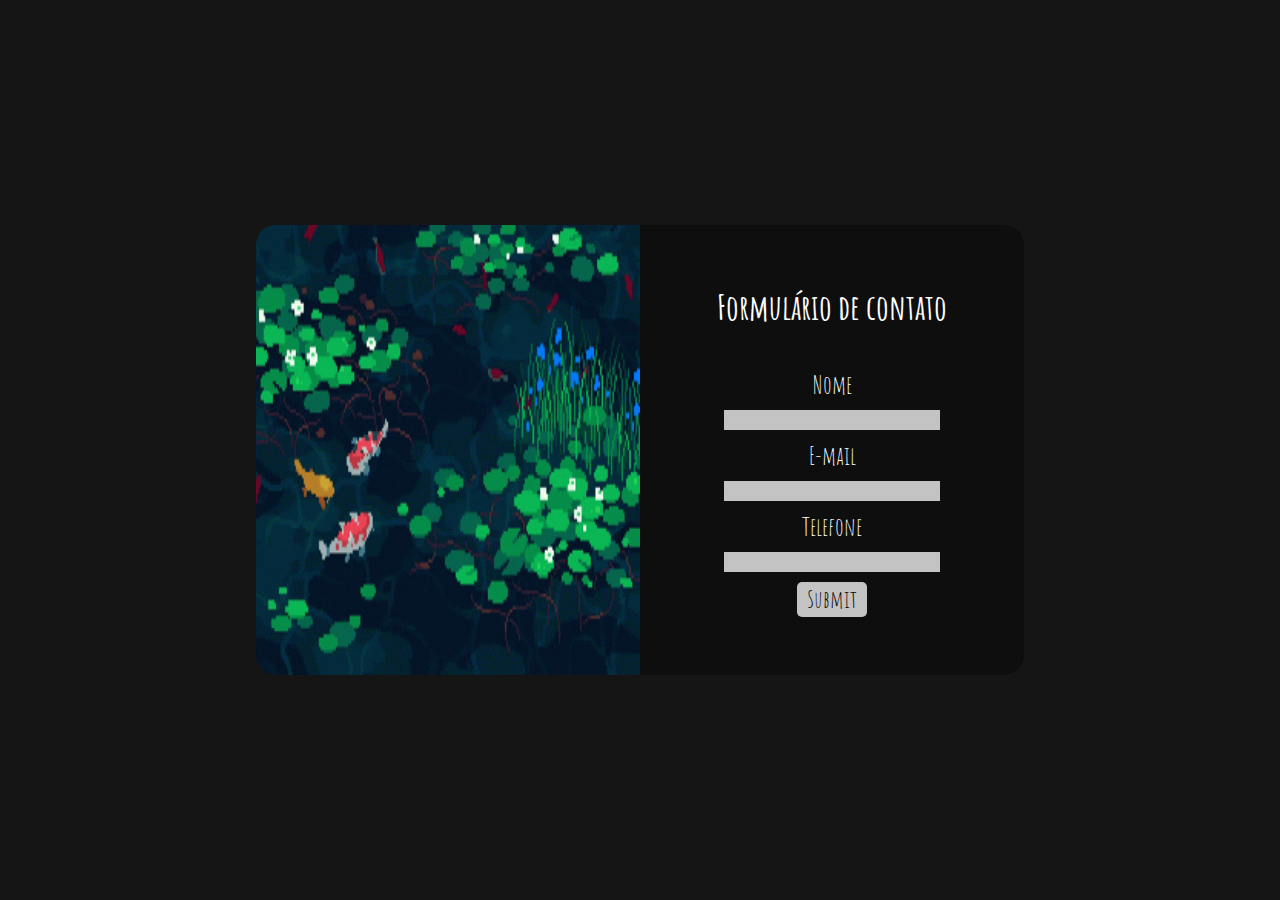
<file: assets/index.html>
<!DOCTYPE html>
<html>
<head>
	<meta charset="utf-8">
	<meta name="viewport" content="width=device-width, initial-scale=1">
	<title>Formulário</title>
	<link rel="shortcut icon" type="image/x-icon" href="https://cdn-icons-png.flaticon.com/512/6501/6501050.png">
	<link rel="stylesheet" type="text/css" href="style2.css">
</head>
<body>
	<section class="container_principal">
		<div class="containerA">

		</div>
		<div class="containerB">
			<div id="TF">
				<h1>Formulário de contato</h1>
			</div>
			<form class="formulario" action="evento.php" method="POST">
					<label for="">Nome</label>
					<input type="text" name="name">
	
					<label for="">E-mail</label>
					<input type="email" name="email">

					<label for="">Telefone</label>
					<input type="tel" name="telefone">

					<input id="button" type="submit"></input>
			</form>
		</div>
	</section>
</body>
</html>
</file>
<file: assets/style2.css>
@import url('https://fonts.googleapis.com/css2?family=Amatic+SC:wght@700&display=swap');

* {
    padding: 0%;
    margin: 0%;
    font-family: 'Amatic SC', cursive;
    font-size: 25px;
}

body {
    background-color: #151515;

}

/* Section inicio*/
section{
width: 100%;
height: 100vh;
}

/* inicio container*/
.container_principal {
    display: flex;
    justify-content: center;
    align-items: center;
    box-shadow:0px 20px 40px #030000;
}

.containerA {
    width: 30%;
    height: 50%;
    background-image: url(img2/8bit.gif);
    background-size: 100% 100%;
    border-radius: 20px 0 0 20px;

}

.containerB {
    display: flex;
    justify-content:center;
    align-items: center;
    flex-direction: column;
    width: 30%;
    height: 50%;
    background-color: rgba(0, 0, 0, 0.329);
    border-radius: 0 20px 20px 0;
    color: #FFFF;
    gap: 40px;
}

h1 {
    font-size:35px;
}
/*Fim container*/

/*Form&button*/
form {
    display: flex;
    flex-direction: column;
    justify-content: center;
    align-items: center;
    gap: 10px;
    width: 80%;
}

input{
    width: 70%;
    border-radius: 0px;
    background-color: rgba(255, 255, 255, 0.753);
    height: 20px;
    border: none;
    color: black;
    font-family: Arial, Helvetica, sans-serif;
    font-size: small;
    outline: none;
}

#button {
    border-radius: 5px;
    width: 70px;
    height:35px;
    font-family: 'Amatic SC', cursive;
    font-size: x-large;
}

#button:hover {
    background-color: black;
    color: red;
}
/*Fim Form/Button
/*Fim section*/
</file>
